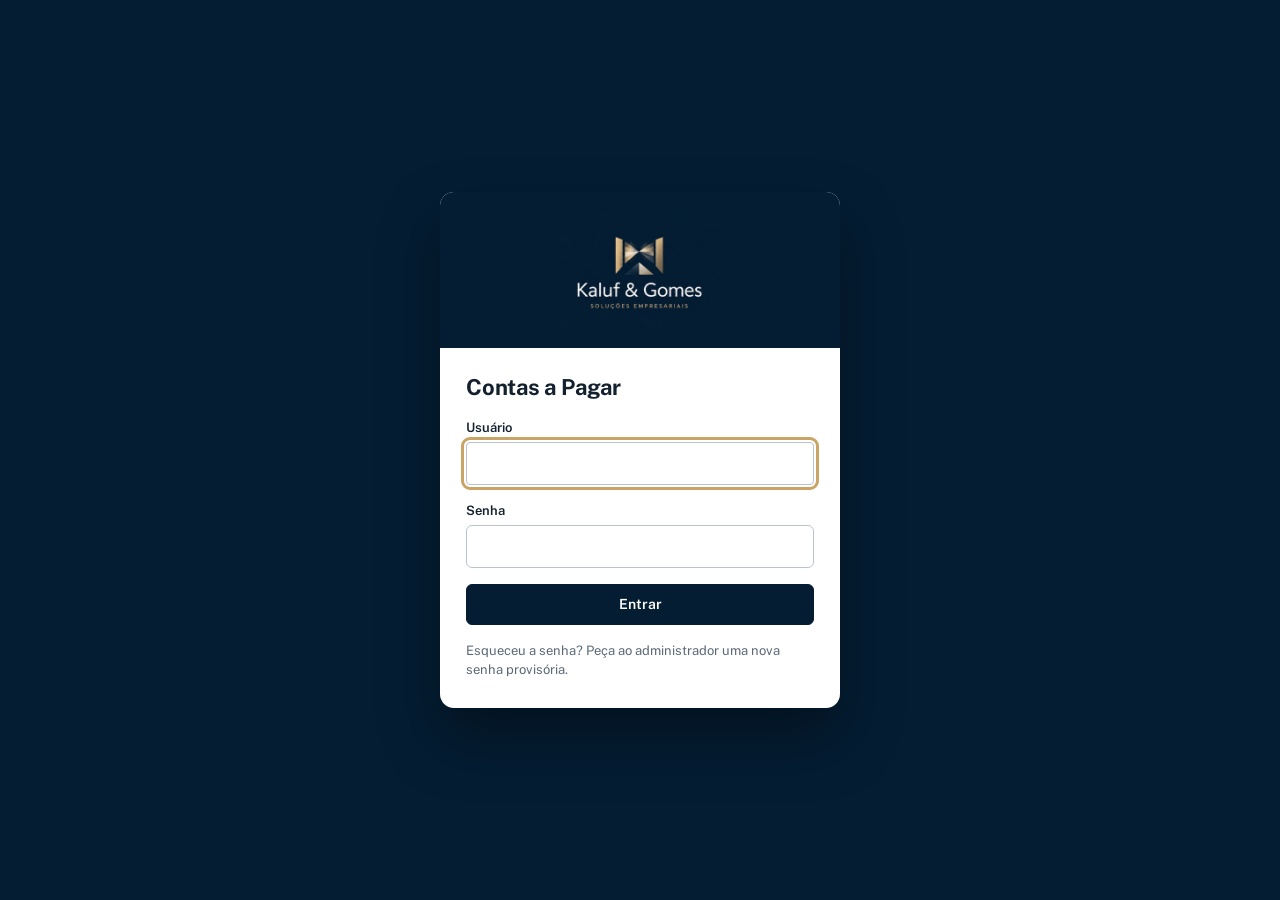
<file: index.html>
<!doctype html>
<html lang="pt-BR">
<head>
  <meta charset="utf-8">
  <meta name="viewport" content="width=device-width, initial-scale=1, viewport-fit=cover">
  <meta http-equiv="Content-Security-Policy" content="default-src 'self'; script-src 'self' https://www.gstatic.com; style-src 'self'; img-src 'self' data: blob:; font-src 'self'; connect-src 'self' https://script.google.com https://script.googleusercontent.com https://www.gstatic.com https://firebaseinstallations.googleapis.com https://fcmregistrations.googleapis.com https://fcm.googleapis.com; manifest-src 'self'; worker-src 'self'; base-uri 'none'; form-action 'none'; object-src 'none'">
  <meta name="referrer" content="no-referrer">
  <meta name="robots" content="noindex, nofollow">
  <meta name="theme-color" content="#041D33">
  <meta name="description" content="Contas a pagar do grupo, por Kaluf &amp; Gomes Soluções Empresariais">
  <title>Contas a Pagar</title>
  <link rel="manifest" href="manifest.webmanifest">
  <link rel="icon" href="favicon-32.png" sizes="32x32">
  <link rel="apple-touch-icon" href="apple-touch-icon.png">
  <meta name="apple-mobile-web-app-capable" content="yes">
  <meta name="apple-mobile-web-app-title" content="Contas a Pagar">
  <link rel="preload" href="public-sans-latin-400-normal.woff2" as="font" type="font/woff2" crossorigin>
  <link rel="stylesheet" href="estilo.css">
</head>
<body>
  <div id="app"></div>
  <noscript>Para usar o sistema, ative o JavaScript no navegador.</noscript>
  <script type="module" src="app.js"></script>
</body>
</html>
</file>
<file: estilo.css>
/*
 * Contas a Pagar — estilo
 * Base: marinho e ouro da Kaluf & Gomes; o ouro marca só o que pede atenção
 * (etapa atual do trilho, item ativo do menu, foco). Valores em algarismos
 * tabulares para alinhar como num livro-caixa.
 */

@font-face { font-family: 'Public Sans'; src: url('public-sans-latin-400-normal.woff2') format('woff2'); font-weight: 400; font-display: swap; }
@font-face { font-family: 'Public Sans'; src: url('public-sans-latin-500-normal.woff2') format('woff2'); font-weight: 500; font-display: swap; }
@font-face { font-family: 'Public Sans'; src: url('public-sans-latin-600-normal.woff2') format('woff2'); font-weight: 600; font-display: swap; }
@font-face { font-family: 'Public Sans'; src: url('public-sans-latin-700-normal.woff2') format('woff2'); font-weight: 700; font-display: swap; }

:root {
  --marinho: #041D33;
  --marinho-2: #0C2C4A;
  --marinho-3: #1B4066;
  --ouro: #C9A465;
  --ouro-forte: #8E6A2E;
  --ouro-claro: #F4EAD6;
  --papel: #F3F5F8;
  --branco: #FFFFFF;
  --tinta: #13202E;
  --nevoa: #5B6878;
  --linha: #D9DFE6;
  --linha-forte: #B9C3CE;

  --st-solicitado: #5B47A8;
  --st-prevista: #1F6F75;
  --st-lancado: #3C5A7A;
  --st-aguardando: #9A6512;
  --st-devolvido: #B0402F;
  --st-aprovado: #2462A0;
  --st-pago: #26734A;
  --st-recusado: #8A2E3B;
  --st-cancelado: #687384;

  --raio: 10px;
  --raio-pequeno: 6px;
  --sombra-painel: 0 12px 40px rgba(4, 29, 51, 0.18);
  --fonte: 'Public Sans', system-ui, -apple-system, 'Segoe UI', sans-serif;
}

* { box-sizing: border-box; }
html, body { margin: 0; height: 100%; }
#app { min-height: 100%; }
body {
  font-family: var(--fonte);
  font-size: 15px;
  line-height: 1.5;
  color: var(--tinta);
  background: var(--papel);
  -webkit-font-smoothing: antialiased;
}
h1, h2, h3 { line-height: 1.25; margin: 0; }
h1 { font-size: 26px; font-weight: 700; letter-spacing: -0.01em; }
h2 { font-size: 19px; font-weight: 600; }
h3 { font-size: 16px; font-weight: 600; }
p { margin: 0; }
a { color: var(--marinho-3); }
.num { font-variant-numeric: tabular-nums; }
.secundario { color: var(--nevoa); }
.pequeno { font-size: 13px; }
[hidden] { display: none !important; }

:focus-visible { outline: 3px solid var(--ouro); outline-offset: 2px; border-radius: 4px; }

/* ---------- Botões e campos ---------- */
button, .botao {
  font: inherit; font-weight: 600; font-size: 14px;
  border-radius: var(--raio-pequeno); border: 1px solid var(--linha-forte);
  background: var(--branco); color: var(--tinta);
  padding: 9px 14px; min-height: 40px; cursor: pointer;
  display: inline-flex; align-items: center; justify-content: center; gap: 8px;
}
button:hover { border-color: var(--marinho-3); }
button:disabled { opacity: 0.55; cursor: progress; }
button.primario { background: var(--marinho); border-color: var(--marinho); color: var(--branco); }
button.primario:hover { background: var(--marinho-2); }
button.perigo { color: var(--st-devolvido); border-color: #E3B5AD; }
button.perigo.primario { background: var(--st-devolvido); border-color: var(--st-devolvido); color: var(--branco); }
button.sucesso.primario { background: var(--st-pago); border-color: var(--st-pago); color: var(--branco); }
button.discreto { border-color: transparent; background: transparent; color: var(--marinho-3); padding-inline: 8px; }
button.discreto:hover { background: rgba(27, 64, 102, 0.08); }

.campo { display: grid; gap: 5px; align-content: start; font-size: 13px; font-weight: 600; color: var(--tinta); }
.campo .dica { font-weight: 400; color: var(--nevoa); }
input, select, textarea {
  font: inherit; font-size: 15px; color: var(--tinta);
  border: 1px solid var(--linha-forte); border-radius: var(--raio-pequeno);
  background: var(--branco); padding: 9px 11px; min-height: 42px; width: 100%;
}
textarea { min-height: 76px; resize: vertical; }
input[type=checkbox], input[type=radio] { width: 20px; height: 20px; min-height: 0; padding: 0; margin: 0; accent-color: var(--marinho); flex: none; }
input.valor { font-variant-numeric: tabular-nums; text-align: right; }
.check { display: flex; gap: 10px; align-items: flex-start; font-size: 14px; cursor: pointer; }
.check input { margin-top: 2px; flex: none; }

.grade-campos { display: grid; gap: 14px; align-items: start; grid-template-columns: repeat(auto-fill, minmax(220px, 1fr)); }
.grade-campos .largo { grid-column: 1 / -1; }
.acoes { display: flex; flex-wrap: wrap; gap: 10px; align-items: center; }
.acoes.fim { justify-content: flex-end; }

/* ---------- Login ---------- */
.login {
  min-height: 100vh; display: grid; place-items: center; padding: 24px 16px;
  background: var(--marinho);
}
.login-cartao {
  width: min(400px, 100%); background: var(--branco); border-radius: 14px; overflow: hidden;
  box-shadow: 0 30px 60px rgba(0, 0, 0, 0.35);
}
.login-marca { background: var(--marinho); display: flex; justify-content: center; padding: 6px 0 0; }
.login-marca img { width: 260px; max-width: 80%; height: auto; display: block; }
.login-corpo { padding: 26px 26px 28px; display: grid; gap: 16px; }
.login-corpo h1 { font-size: 22px; }
.mensagem { padding: 10px 12px; border-radius: var(--raio-pequeno); font-size: 14px; }
.mensagem.erro { background: #FBEDEA; color: #8D2F22; }
.mensagem.ok { background: #E8F3EC; color: #1F5E3C; }
.mensagem.aviso { background: var(--ouro-claro); color: #6B4F1E; }

/* ---------- Estrutura ---------- */
.app { display: grid; grid-template-columns: 248px 1fr; min-height: 100vh; background: linear-gradient(to right, var(--marinho) 248px, var(--papel) 248px); }
.lateral {
  background: var(--marinho); color: #DCE4EE; display: flex; flex-direction: column;
  position: sticky; top: 0; height: 100vh; padding: 18px 14px;
}
.placa-marca {
  border-radius: var(--raio); display: flex; align-items: center; justify-content: center;
  min-height: 64px; padding: 10px 14px; margin-bottom: 18px;
}
.placa-marca.clara { background: var(--branco); }
.placa-marca img { max-width: 100%; max-height: 52px; display: block; }
.menu { display: grid; gap: 2px; }
.menu a {
  display: flex; align-items: center; justify-content: space-between; gap: 8px;
  color: #DCE4EE; text-decoration: none; padding: 9px 12px; border-radius: 8px; font-size: 14px; font-weight: 500;
  border-left: 3px solid transparent;
}
.menu a:hover { background: rgba(255, 255, 255, 0.06); color: var(--branco); }
.menu a.ativo { background: rgba(201, 164, 101, 0.14); color: var(--branco); border-left-color: var(--ouro); }
.menu .grupo { font-size: 12px; color: #8FA2B8; padding: 14px 12px 4px; }
.contador {
  min-width: 22px; height: 22px; padding: 0 7px; border-radius: 11px; font-size: 12px; font-weight: 700;
  background: var(--ouro); color: var(--marinho); display: inline-grid; place-items: center;
}
.lateral-rodape { margin-top: auto; padding: 14px 12px 0; font-size: 12px; color: #8FA2B8; display: grid; gap: 8px; }
.lateral-rodape .quem { color: var(--branco); font-size: 14px; font-weight: 600; }
.lateral-rodape button { justify-self: start; background: transparent; color: #DCE4EE; border-color: #2E4B6B; min-height: 34px; padding: 6px 12px; }

.principal { min-width: 0; display: flex; flex-direction: column; }
.topo {
  display: flex; align-items: center; justify-content: space-between; gap: 16px;
  padding: 22px 32px 10px;
}
.topo .titulo { display: grid; gap: 2px; }
.sino {
  position: relative; width: 42px; height: 42px; padding: 0; border-radius: 50%; background: var(--branco);
}
.sino svg { width: 20px; height: 20px; }
.sino .contador { position: absolute; top: -4px; right: -4px; }
.conteudo { padding: 10px 32px 40px; display: grid; gap: 18px; align-content: start; }
.creditos { padding: 18px 32px 26px; font-size: 12px; color: var(--nevoa); margin-top: auto; }

.barra-movel, .abas-movel { display: none; }

/* ---------- Superfícies ---------- */
.bloco { background: var(--branco); border: 1px solid var(--linha); border-radius: var(--raio); padding: 18px 20px; }
.bloco > h2 + * { margin-top: 12px; }
.vazio { padding: 40px 20px; text-align: center; color: var(--nevoa); display: grid; gap: 12px; justify-items: center; }

.filtros { display: flex; flex-wrap: wrap; gap: 10px; align-items: end; }
.filtros { display: grid; grid-template-columns: repeat(auto-fill, minmax(160px, 1fr)); }
.filtros label.campo { min-width: 0; }
.filtros .busca { grid-column: span 2; }
@media (max-width: 420px) { .filtros .busca { grid-column: auto; } }

.resumo { display: flex; flex-wrap: wrap; gap: 8px 22px; font-size: 14px; }
.resumo b { font-variant-numeric: tabular-nums; }

/* ---------- Lista de contas ---------- */
.lista { background: var(--branco); border: 1px solid var(--linha); border-radius: var(--raio); overflow: hidden; }
.linha-conta {
  display: grid; grid-template-columns: 28px minmax(0, 1.6fr) minmax(120px, 0.7fr) 116px 220px;
  gap: 16px; align-items: center; padding: 14px 18px; border-top: 1px solid var(--linha); cursor: pointer;
  background: var(--branco); width: 100%; text-align: left; border-radius: 0; border-left: 0; border-right: 0; border-bottom: 0;
  font-weight: 400; min-height: 0;
}
.linha-conta:first-child { border-top: 0; }
.linha-conta:hover { background: #F8FAFC; }
.linha-conta.sem-selecao { grid-template-columns: minmax(0, 1.6fr) minmax(120px, 0.7fr) 116px 220px; }
.linha-conta .quem { display: grid; gap: 2px; min-width: 0; }
.linha-conta .forn { font-weight: 600; white-space: nowrap; overflow: hidden; text-overflow: ellipsis; }
.linha-conta .desc { font-size: 13px; color: var(--nevoa); white-space: nowrap; overflow: hidden; text-overflow: ellipsis; }
.linha-conta .valor { font-weight: 700; font-size: 16px; text-align: right; font-variant-numeric: tabular-nums; }
.linha-conta .venc { font-size: 14px; font-variant-numeric: tabular-nums; }
.linha-conta .col-status { display: grid; gap: 6px; }
.linha-conta .sel { display: grid; place-items: center; }
.venc.vencida { color: var(--st-devolvido); font-weight: 600; }
.etiquetas { display: flex; gap: 6px; flex-wrap: wrap; margin-top: 4px; }
.etiqueta { font-size: 12px; font-weight: 600; padding: 1px 8px; border-radius: 999px; background: var(--papel); color: var(--nevoa); }
.etiqueta.urgente { background: #FBE4DF; color: #9A2F20; }
.etiqueta.ok { background: #DFF3E6; color: #1F6B3A; }
.etiqueta.aviso { background: #FBF0D9; color: #8A5A0B; }

.status { display: inline-flex; align-items: center; gap: 6px; font-size: 13px; font-weight: 600; white-space: nowrap; }
.status::before { content: ''; width: 9px; height: 9px; border-radius: 50%; background: currentColor; flex: none; }
.status.SOLICITADO { color: var(--st-solicitado); }
.status.PREVISTA { color: var(--st-prevista); }
.status.LANCADO { color: var(--st-lancado); }
.status.AGUARDANDO_APROVACAO { color: var(--st-aguardando); }
.status.DEVOLVIDO { color: var(--st-devolvido); }
.status.APROVADO { color: var(--st-aprovado); }
.status.PAGO { color: var(--st-pago); }
.status.RECUSADO { color: var(--st-recusado); }
.status.CANCELADO { color: var(--st-cancelado); }

/* Trilho: as quatro etapas da conta. A etapa atual é o único ponto em ouro. */
.trilho { display: grid; grid-template-columns: repeat(5, 1fr); position: relative; padding-top: 4px; }
.trilho::before { content: ''; position: absolute; left: 10%; right: 10%; top: 9px; height: 2px; background: var(--linha); }
.trilho .marco { position: relative; display: grid; justify-items: center; gap: 4px; font-size: 11px; color: var(--nevoa); text-align: center; }
.trilho .ponto { width: 12px; height: 12px; border-radius: 50%; background: var(--branco); border: 2px solid var(--linha-forte); z-index: 1; }
.trilho .feito .ponto { background: var(--marinho); border-color: var(--marinho); }
.trilho .atual .ponto { background: var(--ouro); border-color: var(--ouro-forte); box-shadow: 0 0 0 4px rgba(201, 164, 101, 0.25); }
.trilho .atual { color: var(--tinta); font-weight: 600; }
.trilho.encerrado .ponto { border-color: var(--linha); }
.trilho.encerrado::before { background: repeating-linear-gradient(90deg, var(--linha) 0 6px, transparent 6px 10px); }
.trilho.grande { max-width: 520px; }
.trilho.grande .marco { font-size: 13px; }
.trilho.grande .ponto { width: 16px; height: 16px; }
.trilho.grande::before { top: 11px; }

.barra-lote {
  position: sticky; bottom: 16px; z-index: 5; display: flex; align-items: center; justify-content: space-between; gap: 12px;
  background: var(--marinho); color: var(--branco); padding: 12px 16px; border-radius: var(--raio); box-shadow: var(--sombra-painel);
}
.barra-lote .num { font-size: 16px; font-weight: 700; }
.barra-lote button { white-space: nowrap; flex: none; }

/* ---------- Painel de detalhe ---------- */
.fundo-painel { position: fixed; inset: 0; background: rgba(4, 29, 51, 0.45); z-index: 40; }
.painel {
  position: fixed; top: 0; right: 0; bottom: 0; width: min(640px, 100%); background: var(--papel);
  z-index: 41; overflow-y: auto; box-shadow: var(--sombra-painel); display: flex; flex-direction: column;
}
.painel-topo {
  background: var(--branco); border-bottom: 1px solid var(--linha); padding: 18px 22px 16px;
  position: sticky; top: 0; z-index: 2; display: grid; gap: 12px;
}
.painel-topo .linha1 { display: flex; justify-content: space-between; align-items: start; gap: 12px; }
.painel-topo .valor-grande { font-size: 30px; font-weight: 700; font-variant-numeric: tabular-nums; letter-spacing: -0.01em; }
.painel-corpo { padding: 18px 22px 40px; display: grid; gap: 16px; }
.fechar { width: 40px; height: 40px; padding: 0; border-radius: 50%; flex: none; font-size: 22px; line-height: 1; }

dl.dados { display: grid; grid-template-columns: minmax(130px, 38%) 1fr; gap: 8px 14px; margin: 0; font-size: 14px; }
dl.dados dt { color: var(--nevoa); }
dl.dados dd { margin: 0; overflow-wrap: anywhere; }

.historico { list-style: none; margin: 0; padding: 0; display: grid; gap: 0; }
.historico li { display: grid; grid-template-columns: 14px 1fr; gap: 10px; padding-bottom: 14px; position: relative; font-size: 14px; }
.historico li::before { content: ''; width: 8px; height: 8px; border-radius: 50%; background: var(--marinho-3); margin-top: 7px; }
.historico li::after { content: ''; position: absolute; left: 3px; top: 18px; bottom: 0; width: 2px; background: var(--linha); }
.historico li:last-child::after { display: none; }
.historico .quando { color: var(--nevoa); font-size: 12px; }
.historico .motivo { background: var(--papel); border-radius: 6px; padding: 6px 10px; margin-top: 4px; font-size: 13px; }

.anexo { display: flex; justify-content: space-between; align-items: center; gap: 10px; padding: 8px 0; border-top: 1px solid var(--linha); font-size: 14px; }
.anexo:first-child { border-top: 0; }
.envio-anexo { display: grid; grid-template-columns: 1fr auto auto; gap: 10px; margin-top: 12px; align-items: center; }
.envio-anexo input[type=file] { padding: 7px; }
@media (max-width: 560px) { .envio-anexo { grid-template-columns: 1fr 1fr; } .envio-anexo input[type=file] { grid-column: 1 / -1; } }
.comentario { padding: 8px 0; border-top: 1px solid var(--linha); font-size: 14px; }
.comentario:first-child { border-top: 0; }

.acao-aberta { border: 2px solid var(--ouro); background: #FFFDF8; }

/* ---------- Tabelas simples (cadastros, parcelas) ---------- */
table.tabela { width: 100%; border-collapse: collapse; font-size: 14px; }
.tabela th { text-align: left; font-weight: 600; font-size: 13px; color: var(--nevoa); padding: 8px 10px; border-bottom: 1px solid var(--linha); }
.tabela td { padding: 10px; border-bottom: 1px solid var(--linha); vertical-align: middle; }
.tabela tr:last-child td { border-bottom: 0; }
.tabela .direita { text-align: right; }
.tabela input { min-height: 38px; }
.rolagem { overflow-x: auto; }

.chips { display: flex; flex-wrap: wrap; gap: 6px; }
.chip { font-size: 12px; font-weight: 600; padding: 3px 10px; border-radius: 999px; background: #E6EDF5; color: var(--marinho-2); display: inline-flex; gap: 6px; align-items: center; }
.chip.inativo { background: var(--papel); color: var(--nevoa); text-decoration: line-through; }

/* ---------- Avisos ---------- */
.avisos { position: fixed; right: 20px; bottom: 20px; display: grid; gap: 10px; z-index: 60; width: min(380px, calc(100% - 32px)); }
.toast {
  background: var(--marinho); color: var(--branco); border-radius: var(--raio); padding: 14px 16px;
  box-shadow: var(--sombra-painel); display: grid; gap: 8px; border-left: 5px solid var(--ouro);
  animation: entrar 0.25s ease-out;
}
.toast.urgente { border-left-color: #E2604B; }
.toast.erro { background: #5E1F16; border-left-color: #E2604B; }
.toast .acoes button { min-height: 34px; padding: 6px 14px; background: var(--ouro); border-color: var(--ouro); color: var(--marinho); }
@keyframes entrar { from { transform: translateY(12px); opacity: 0; } to { transform: none; opacity: 1; } }
@media (prefers-reduced-motion: reduce) { .toast { animation: none; } }

.lista-avisos { position: absolute; right: 0; top: 50px; width: min(380px, 92vw); background: var(--branco); border: 1px solid var(--linha); border-radius: var(--raio); box-shadow: var(--sombra-painel); z-index: 30; max-height: 70vh; overflow-y: auto; }
.lista-avisos .item { display: block; width: 100%; text-align: left; border: 0; border-bottom: 1px solid var(--linha); border-radius: 0; padding: 12px 14px; font-weight: 400; min-height: 0; }
.lista-avisos .item.nao-lido { background: #FBF6EC; font-weight: 600; }

dialog { border: 0; border-radius: 14px; padding: 0; width: min(520px, calc(100% - 24px)); box-shadow: var(--sombra-painel); }
dialog::backdrop { background: rgba(4, 29, 51, 0.5); }
.dialogo { padding: 22px; display: grid; gap: 14px; }
.senha-mostrada { font-size: 22px; font-weight: 700; letter-spacing: 0.06em; background: var(--papel); padding: 12px; border-radius: 8px; text-align: center; font-variant-numeric: tabular-nums; user-select: all; }

/* ---------- Painel e DRE ---------- */
.recarregando { opacity: 0.55; transition: opacity 0.15s; }
.painel-relatorio { display: grid; gap: 18px; }
.titulo-secao { margin-bottom: 10px; }
.destaque-saldo {
  background: var(--marinho); color: var(--branco); border-radius: var(--raio); padding: 22px 24px;
  display: flex; flex-wrap: wrap; justify-content: space-between; align-items: end; gap: 16px 32px;
}
.destaque-saldo .tile-rotulo { color: #B9C6D6; }
.destaque-saldo .saldo { font-size: 48px; font-weight: 700; letter-spacing: -0.02em; line-height: 1.1; margin-top: 4px; }
.destaque-saldo .saldo.negativo { color: #F2A99C; }
.saldo-partes { display: grid; gap: 6px; font-size: 14px; color: #DCE4EE; }
.saldo-partes b { color: var(--branco); }
.chave { display: inline-block; width: 12px; height: 12px; border-radius: 3px; margin-right: 8px; vertical-align: -1px; }
.tiles { display: grid; grid-template-columns: repeat(auto-fit, minmax(220px, 1fr)); gap: 12px; }
.tile { background: var(--branco); border: 1px solid var(--linha); border-radius: var(--raio); padding: 16px 18px; display: grid; gap: 4px; align-content: start; }
.tile-rotulo { font-size: 13px; color: var(--nevoa); font-weight: 500; }
.tile-valor { font-size: 24px; font-weight: 700; letter-spacing: -0.01em; }
.tile-detalhe { font-size: 13px; color: var(--nevoa); }
.tile.alerta { border-color: #E3B5AD; background: #FDF5F3; }
.tile.alerta .tile-valor { color: var(--st-devolvido); }
.legenda { font-size: 13px; color: var(--nevoa); display: inline-flex; align-items: center; }
.area-grafico { position: relative; margin-top: 10px; }
.grafico { width: 100%; height: auto; display: block; overflow: visible; }
.grafico text { font-family: var(--fonte); font-size: 12px; fill: var(--nevoa); font-variant-numeric: tabular-nums; }
.grafico .grade line { stroke: #E7EBF0; stroke-width: 1; }
.grafico .eixo { stroke: var(--linha-forte); stroke-width: 1; }
.grafico .grupo-mes { cursor: default; outline: none; }
.grafico .grupo-mes.ativo .alvo, .grafico .grupo-mes:focus-visible .alvo { fill: rgba(27, 64, 102, 0.06); }
.grafico .grupo-mes:focus-visible .rotulo-mes { fill: var(--tinta); font-weight: 700; }
.dica-grafico {
  position: absolute; top: 0; width: 190px; background: var(--branco); border: 1px solid var(--linha); border-radius: 8px;
  box-shadow: 0 8px 24px rgba(4, 29, 51, 0.14); padding: 10px 12px; font-size: 13px; display: grid; gap: 4px; pointer-events: none;
}
.dica-grafico .dica-mes { color: var(--nevoa); font-size: 12px; }
.dica-grafico b { color: var(--tinta); margin-right: 4px; }
.traco { display: inline-block; width: 12px; height: 3px; border-radius: 2px; margin-right: 8px; vertical-align: 3px; }
table.dre td:first-child { white-space: nowrap; }
.dre .dre-grupo td { font-weight: 600; }
.dre .dre-categoria td { color: var(--nevoa); font-size: 13px; padding-top: 6px; padding-bottom: 6px; }
.dre .dre-categoria td:first-child { padding-left: 26px; }
.dre .dre-total td { font-weight: 700; background: var(--papel); border-top: 1px solid var(--linha-forte); }
.dre .dre-destaque td { background: var(--ouro-claro); font-size: 16px; border-top: 2px solid var(--ouro); }
.dre .dre-total td.negativo { color: var(--st-devolvido); }

/* ---------- Celular ---------- */
@media (max-width: 860px) {
  .app { grid-template-columns: 1fr; background: var(--papel); }
  .lateral { display: none; }
  .barra-movel {
    display: flex; align-items: center; justify-content: space-between; gap: 12px;
    background: var(--marinho); padding: 10px 14px; position: sticky; top: 0; z-index: 20;
  }
  .barra-movel .placa-marca { margin: 0; min-height: 44px; padding: 6px 12px; max-width: 60%; }
  .barra-movel .placa-marca img { max-height: 40px; }
  .barra-movel .sino { width: 40px; height: 40px; }
  .topo { padding: 16px 16px 6px; }
  .topo .sino { display: none; }
  .conteudo { padding: 8px 12px 96px; }
  .creditos { padding: 8px 16px 96px; }
  h1 { font-size: 22px; }
  .abas-movel {
    display: grid; grid-auto-flow: column; grid-auto-columns: 1fr; position: fixed; left: 0; right: 0; bottom: 0; z-index: 25;
    background: var(--branco); border-top: 1px solid var(--linha); padding: 6px 4px calc(6px + env(safe-area-inset-bottom));
  }
  .abas-movel a { display: grid; justify-items: center; gap: 2px; text-decoration: none; color: var(--nevoa); font-size: 11px; font-weight: 600; padding: 6px 2px; border-radius: 8px; position: relative; }
  .abas-movel a.ativo { color: var(--marinho); background: var(--ouro-claro); }
  .abas-movel svg { width: 22px; height: 22px; }
  .abas-movel .contador { position: absolute; top: 0; right: 12%; min-width: 18px; height: 18px; font-size: 11px; padding: 0 5px; }

  .linha-conta, .linha-conta.sem-selecao {
    grid-template-columns: 1fr auto; grid-template-areas: 'quem valor' 'venc venc' 'status status';
    gap: 6px 12px; padding: 14px;
  }
  .linha-conta.com-selecao { grid-template-columns: 28px 1fr auto; grid-template-areas: 'sel quem valor' 'sel venc venc' 'sel status status'; }
  .linha-conta .sel { grid-area: sel; align-self: start; }
  .linha-conta .quem { grid-area: quem; }
  .linha-conta .valor { grid-area: valor; align-self: start; }
  .linha-conta .venc { grid-area: venc; }
  .linha-conta .col-status { grid-area: status; }
  .painel { width: 100%; }
  .painel-topo .valor-grande { font-size: 26px; }
  dl.dados { grid-template-columns: 1fr; gap: 2px; }
  dl.dados dd { margin-bottom: 8px; }
  .avisos { right: 16px; bottom: 84px; }
  .destaque-saldo { padding: 18px; }
  .destaque-saldo .saldo { font-size: 36px; }
  .grafico text { font-size: 15px; }
  .barra-lote { bottom: 76px; }
}

/* Destaque do comprovante para quem pediu o pagamento */
.comprovante-destaque { display: flex; align-items: center; justify-content: space-between; gap: 12px; flex-wrap: wrap;
  border: 1px solid var(--st-pago); background: #EEF6F1; border-radius: 10px; padding: 12px 14px; margin-bottom: 12px; }
.comprovante-destaque b { color: var(--st-pago); }

/* Seções da tela Confirmar pagamento */
.secao-lista { display: grid; gap: 6px; margin-bottom: 22px; }
.secao-lista h2 { font-size: 17px; margin: 0; }
.secao-lista h2 .secundario { font-weight: 500; font-size: 14px; }

/* Faixa de contas vencidas e convite para ativar avisos */
.alerta-vencidas, .convite-push { display: flex; align-items: center; gap: 12px; flex-wrap: wrap; border-radius: 10px; padding: 10px 14px; margin: 6px 32px 4px; }
@media (max-width: 860px) { .alerta-vencidas, .convite-push { margin: 6px 12px 4px; } }
.alerta-vencidas { background: #FBECEA; border: 1px solid #E3B5AD; color: var(--st-devolvido); }
.alerta-vencidas button { margin-left: auto; color: var(--st-devolvido); }
.convite-push { background: var(--ouro-claro); border: 1px solid var(--ouro); color: var(--tinta); }
.convite-push span { flex: 1 1 260px; }

/* 0.11 — detalhes para a aprovação, pagamento em dinheiro, saldos e fluxo de caixa */
.detalhe-aprovar { margin-top: 6px; padding-top: 6px; border-top: 1px dashed var(--linha); line-height: 1.45; }
.detalhe-aprovar button { margin-top: 4px; padding: 4px 10px; }
.destaque-dinheiro { background: #FBF0D9; border-radius: 8px; padding: 8px 10px; }
.saldos-grade { display: grid; grid-template-columns: repeat(auto-fill, minmax(230px, 1fr)); gap: 10px; }
.saldo-cartao { border: 1px solid var(--linha); border-radius: 10px; padding: 12px 14px; background: var(--branco); text-align: left; cursor: pointer; display: grid; gap: 2px; font: inherit; color: inherit; }
.saldo-cartao:hover { border-color: var(--ouro, #c9a227); }
.saldo-cartao .valor { font-size: 1.25rem; font-weight: 700; font-variant-numeric: tabular-nums; }
.saldo-cartao .valor.negativo, .num.negativo { color: #B42318; }
.tabela-fluxo { font-variant-numeric: tabular-nums; font-size: .86rem; }
.tabela-fluxo th, .tabela-fluxo td { white-space: nowrap; padding: 5px 8px; text-align: right; }
.tabela-fluxo th:first-child, .tabela-fluxo td:first-child { text-align: left; position: sticky; left: 0; background: var(--branco); z-index: 1; }
.tabela-fluxo td.pct { color: var(--nevoa); font-size: .8rem; }
.tabela-fluxo tr.total td { font-weight: 700; border-top: 2px solid var(--marinho, #14213d); }
.tabela-fluxo tr.linha-pct td { color: var(--nevoa); font-style: italic; }
.tabela-fluxo tr.historico td { background: transparent; }
.fechamento { display: flex; flex-wrap: wrap; gap: 8px; align-items: center; justify-content: space-between; }
.fechamento .acoes { flex-wrap: wrap; align-items: center; gap: 8px; }
.fechamento .acoes input[type=date] { width: auto; min-width: 150px; flex: 0 0 auto; }
.fechamento .acoes button { flex: 0 0 auto; }
.saldo-cartao { justify-items: start; align-content: start; }
.saldo-cartao > * { justify-self: stretch; text-align: left; }
.saldo-cartao { cursor: default; }
.saldo-abrir { all: unset; cursor: pointer; display: grid; gap: 2px; }
.saldo-abrir:focus-visible { outline: 2px solid var(--ouro, #c9a227); border-radius: 6px; }
.saldo-cartao button.discreto.pequeno { justify-self: start; padding: 2px 0; font-size: 13px; }
tr.apagada td { opacity: .55; }
/* 0.12 — relatórios */
.abas-relatorio { flex-wrap: wrap; }
tr.clicavel { cursor: pointer; }
tr.clicavel:hover td { background: var(--fundo, #f4f5f8); }
tr.vencida td:first-child { color: #B42318; font-weight: 600; }
.tabela-conciliacao tr.dia-inicio td { background: #F4F6FA; border-top: 2px solid var(--linha); }
.tabela-conciliacao tr.dia-fim td { border-bottom: 2px solid var(--marinho, #14213d); }
.tabela-conciliacao td.forte { font-weight: 700; }
.tabela-conciliacao td.alerta { color: #9A6B00; font-weight: 600; }
.tiles { margin-bottom: 12px; }
.tabela td.num { white-space: nowrap; }
</file>
